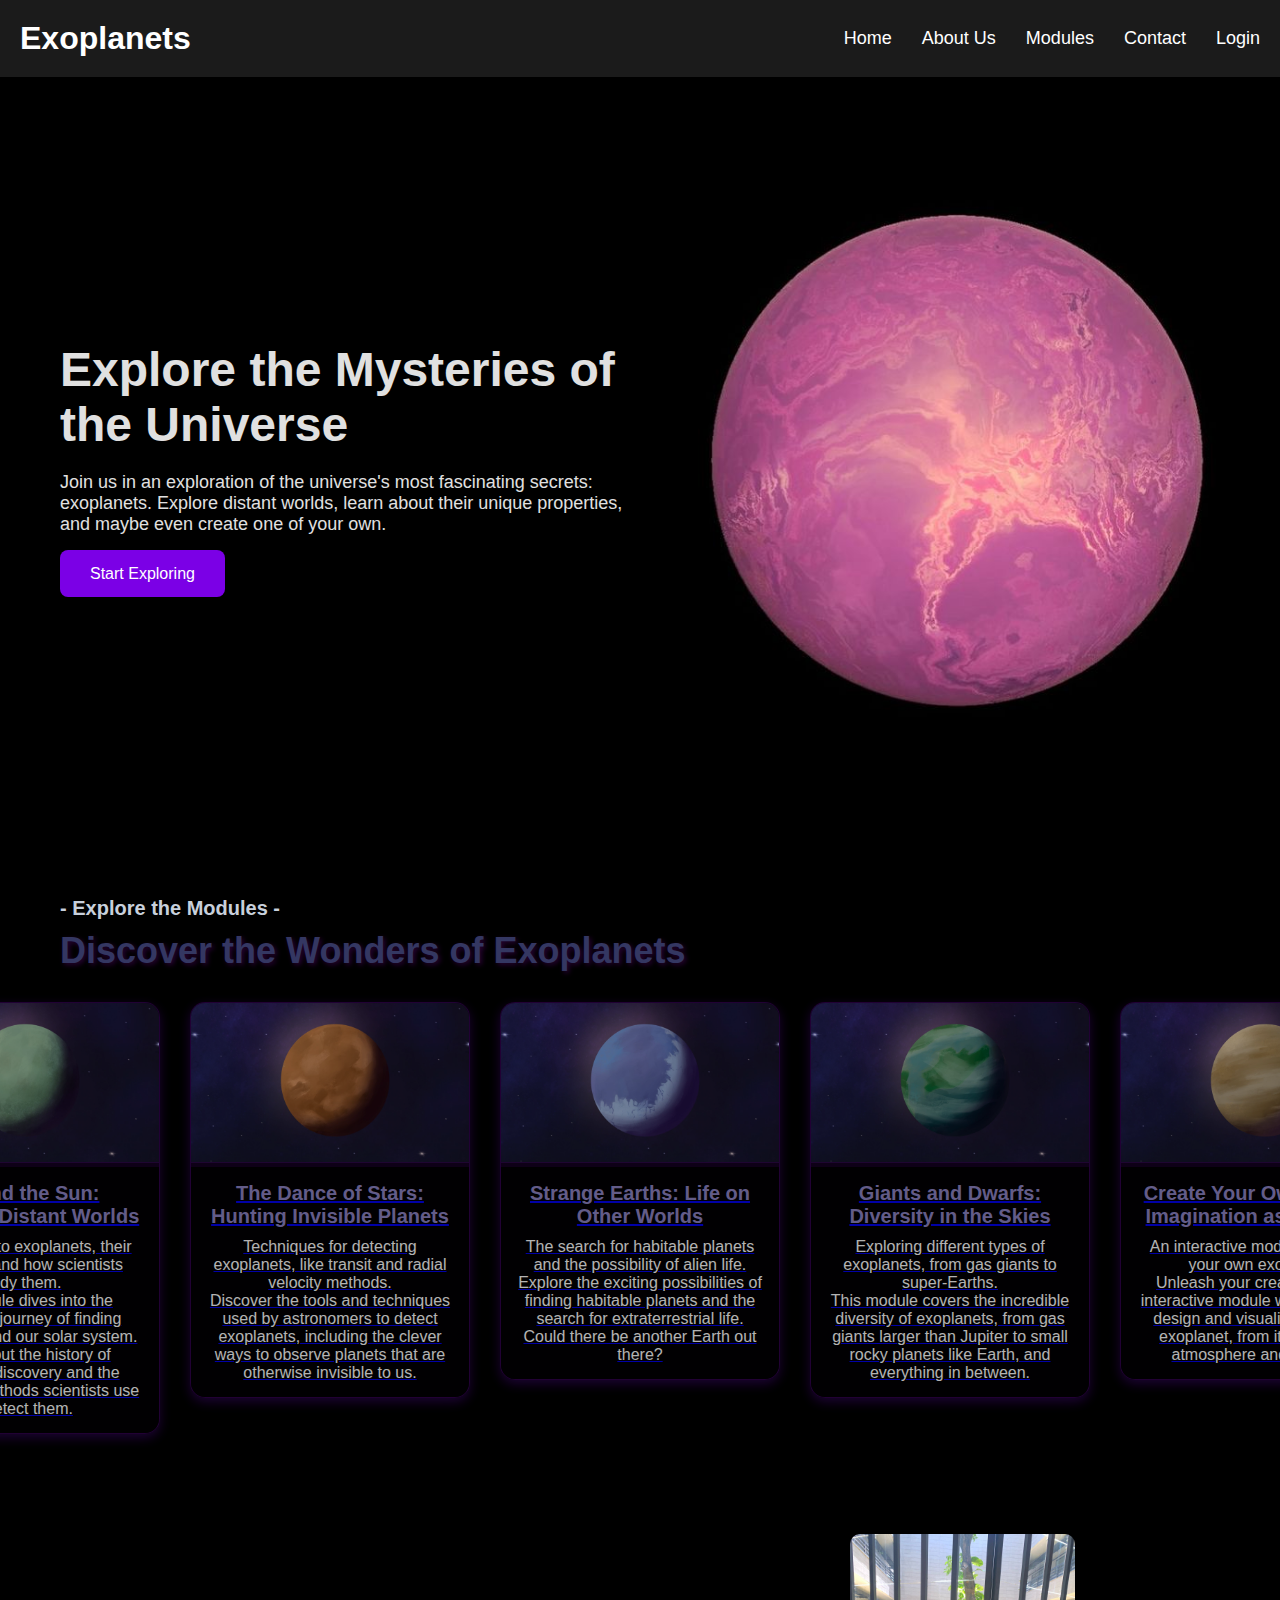
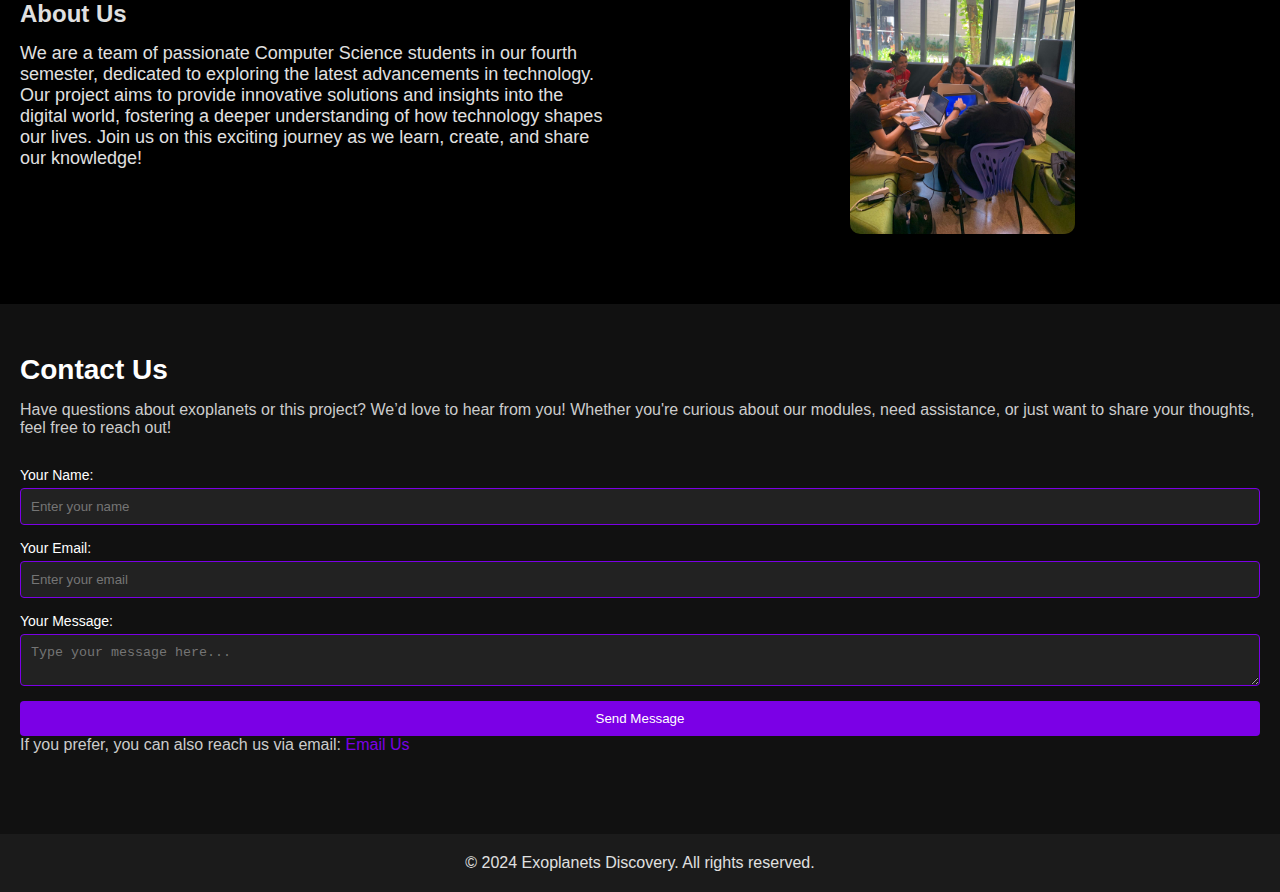
<file: index.html>
<!DOCTYPE html>
<html lang="en">

<head>
    <meta charset="UTF-8">
    <meta http-equiv="X-UA-Compatible" content="IE=edge">
    <meta name="viewport" content="width=device-width, initial-scale=1.0">
    <title>Exoplanets Discovery</title>
    <link rel="stylesheet" href="https://unpkg.com/swiper@8/swiper-bundle.min.css" />
    <link rel="stylesheet" href="css/home.css">
</head>

<body>

    <!-- Cabeçalho -->
    <header class="main-header">
        <div class="logo">
            <h1>Exoplanets</h1>
        </div>
        <nav>
            <ul class="nav-links">
                <li><a href="#hero">Home</a></li>
                <li><a href="about.html">About Us</a></li>
                <li><a href="#planetas">Modules</a></li>
                <li><a href="#contact">Contact</a></li>
                <li><a href="./login.html">Login</a></li>
            </ul>
        </nav>
        <div class="hamburger" onclick="toggleMenu()">
            <span></span>
            <span></span>
            <span></span>
        </div>
    </header>

    <!-- Hero Section -->
    <section class="hero-section" id="hero">
        <div class="container hero-content-wrapper">
            <div class="hero-content">
                <h2>Explore the Mysteries of the Universe</h2>
                <p>    Join us in an exploration of the universe's most fascinating secrets: exoplanets. Explore distant worlds, learn about their unique properties, and maybe even create one of your own.
                </p>
                <a href="#planetas" class="cta-button">Start Exploring</a>
            </div>
            <div class="hero-image">
                <img src="./img/planeta12.jpg" alt="Image of an exoplanet">
            </div>
        </div>
    </section>


    <!-- Modules Section -->
    <section id="planetas">
        <div class="container">
            <h3 class="text-center section-subheading">- Explore the Modules -</h3>
            <h1 class="text-center section-heading">Discover the Wonders of Exoplanets</h1>
        </div>

        <div class="container">
            <div class="modules-wrapper">
                <!-- Primeiro módulo -->
                <div class="swiper-slide tranding-slide">
                    <a href="./module01.html">
                        <div class="tranding-slide-img">
                            <img src="../img/planeta1.jpg" alt="planetas">
                        </div>
                        <div class="tranding-slide-content">
                            <h1 class="modulo_title">Beyond the Sun: Exploring Distant Worlds</h1>
                            <div class="tranding-slide-content-bottom">
                                <span class="modulo_info">Introduction to exoplanets, their discovery, and how scientists study them.</span>
                            </div>
                            <p class="module-summary">This module dives into the fascinating journey of finding planets beyond our solar system. Learn about the history of exoplanet discovery and the innovative methods scientists use to detect them.</p>
                        </div>
                    </a>
                </div>

                <!-- Segundo módulo -->
                <div class="swiper-slide tranding-slide">
                    <a href="./modulo02.html">
                        <div class="tranding-slide-img">
                            <img src="./img/planeta2.jpg" alt="planetas">
                        </div>
                        <div class="tranding-slide-content">
                            <h1 class="modulo_title">The Dance of Stars: Hunting Invisible Planets</h1>
                            <div class="tranding-slide-content-bottom">
                                <span class="modulo_info">Techniques for detecting exoplanets, like transit and radial velocity methods.</span>
                            </div>
                            <p class="module-summary">Discover the tools and techniques used by astronomers to detect exoplanets, including the clever ways to observe planets that are otherwise invisible to us.</p>
                        </div>
                    </a>
                </div>

                <!-- Terceiro módulo -->
                <div class="swiper-slide tranding-slide">
                    <a href="./module03.html">
                        <div class="tranding-slide-img">
                            <img src="../img/planeta3.jpg" alt="planetas">
                        </div>
                        <div class="tranding-slide-content">
                            <h1 class="modulo_title">Strange Earths: Life on Other Worlds</h1>
                            <div class="tranding-slide-content-bottom">
                                <span class="modulo_info">The search for habitable planets and the possibility of alien life.</span>
                            </div>
                            <p class="module-summary">Explore the exciting possibilities of finding habitable planets and the search for extraterrestrial life. Could there be another Earth out there?</p>
                        </div>
                    </a>
                </div>

                <!-- Quarto módulo -->
                <div class="swiper-slide tranding-slide">
                    <a href="./module04.html">
                        <div class="tranding-slide-img">
                            <img src="./img/planeta4.jpg" alt="planetas">
                        </div>
                        <div class="tranding-slide-content">
                            <h1 class="modulo_title">Giants and Dwarfs: Diversity in the Skies</h1>
                            <div class="tranding-slide-content-bottom">
                                <span class="modulo_info">Exploring different types of exoplanets, from gas giants to super-Earths.</span>
                            </div>
                            <p class="module-summary">This module covers the incredible diversity of exoplanets, from gas giants larger than Jupiter to small rocky planets like Earth, and everything in between.</p>
                        </div>
                    </a>
                </div>

                <!-- Quinto módulo -->
                <div class="swiper-slide tranding-slide">
                    <a href="./module05.html">
                        <div class="tranding-slide-img">
                            <img src="./img/planeta5.jpg" alt="planetas">
                        </div>
                        <div class="tranding-slide-content">
                            <h1 class="modulo_title">Create Your Own Planet: Imagination as the Limit</h1>
                            <div class="tranding-slide-content-bottom">
                                <span class="modulo_info">An interactive module to create your own exoplanet.</span>
                            </div>
                            <p class="module-summary">Unleash your creativity in this interactive module where you can design and visualize your own exoplanet, from its size to its atmosphere and beyond.</p>
                        </div>
                    </a>
                </div>
            </div>
        </div>
    </section>

    <!-- About Section -->
    <section id="about" class="about-section">
        <div class="about-content">
            <div class="about-text">
                <h2>About Us</h2>
                <p>We are a team of passionate Computer Science students in our fourth semester, dedicated to exploring the latest advancements in technology. Our project aims to provide innovative solutions and insights into the digital world, fostering a deeper understanding of how technology shapes our lives. Join us on this exciting journey as we learn, create, and share our knowledge!</p>
            </div>
            <div class="about-image">
                <img src="./img/us.jpeg" alt="Exoplanet">
            </div>
        </div>
    </section>
    <!-- Contact Section -->
    <section id="contact" class="contact-section">
        <h2>Contact Us</h2>
        <p>Have questions about exoplanets or this project? We’d love to hear from you! Whether you're curious about our modules, need assistance, or just want to share your thoughts, feel free to reach out!</p>
        
        <form class="contact-form" action="your-server-endpoint" method="POST">
            <label for="name">Your Name:</label>
            <input type="text" id="name" name="name" required placeholder="Enter your name">
            
            <label for="email">Your Email:</label>
            <input type="email" id="email" name="email" required placeholder="Enter your email">
            
            <label for="message">Your Message:</label>
            <textarea id="message" name="message" required placeholder="Type your message here..."></textarea>
            
            <button type="submit" class="submit-button">Send Message</button>
        </form>
        
        <p>If you prefer, you can also reach us via email: <a href="mailto:esthefany.muniz@souunit.com.br" class="contact-link">Email Us</a></p>
    </section>
    
    

    <!-- Rodapé -->
    <footer class="main-footer">
        <p>© 2024 Exoplanets Discovery. All rights reserved.</p>
    </footer>

    <script src="https://unpkg.com/swiper@8/swiper-bundle.min.js"></script>
    <script src="./javascript/home.js"></script>
</body>

</html>
</file>
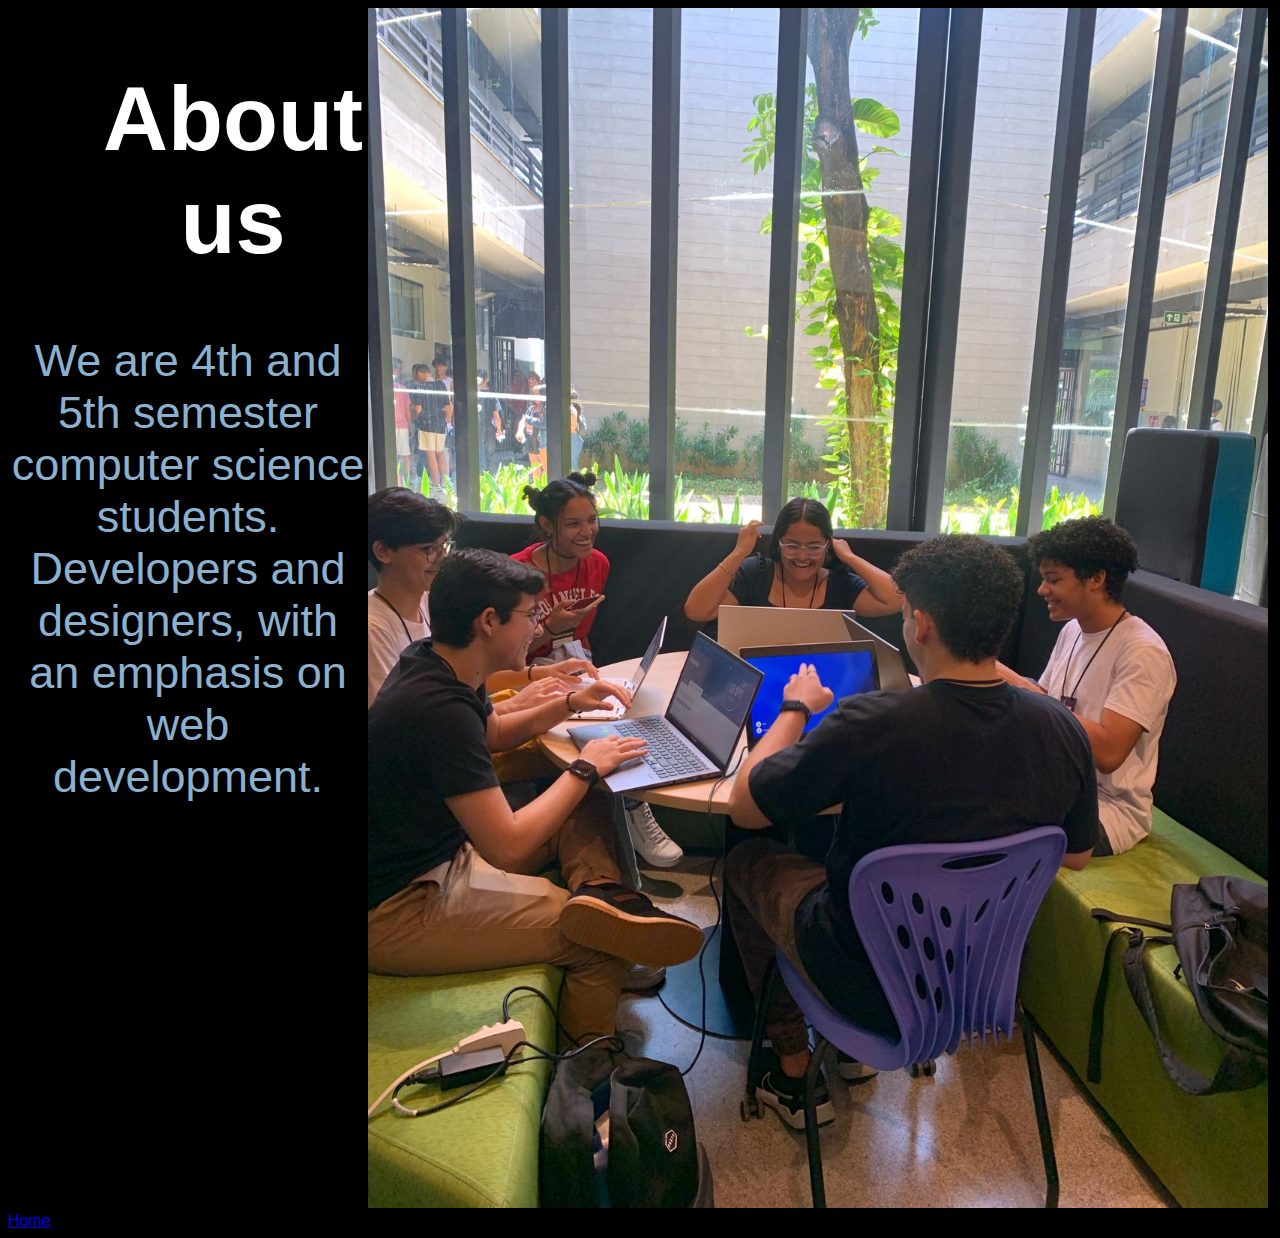
<file: about.html>
<!DOCTYPE html>
<html lang="en">
<head>
    <link rel="icon" href="img/logo.png" type="image/png">
    <meta charset="UTF-8">
    <meta name="viewport" content="width=device-width, initial-scale=1.0">
    <link rel="stylesheet" href="css/about.css">
    <script src="javascript/about.js"></script>
    <title>About us</title>
</head>
<body>
    <div class="main">
        <div class="left">
            <h1>About us</h1>
            <p>
                We are 4th and 5th semester computer science students.     
                Developers and designers, with an emphasis on web development.
            </p>
        </div>
        <div class="right">
            <img src="img/us.jpeg" alt="Our Team">
        </div>
    </div>
    <a href="index.html" class="home-button">
       Home
    </a>
</body>
</html>
</file>
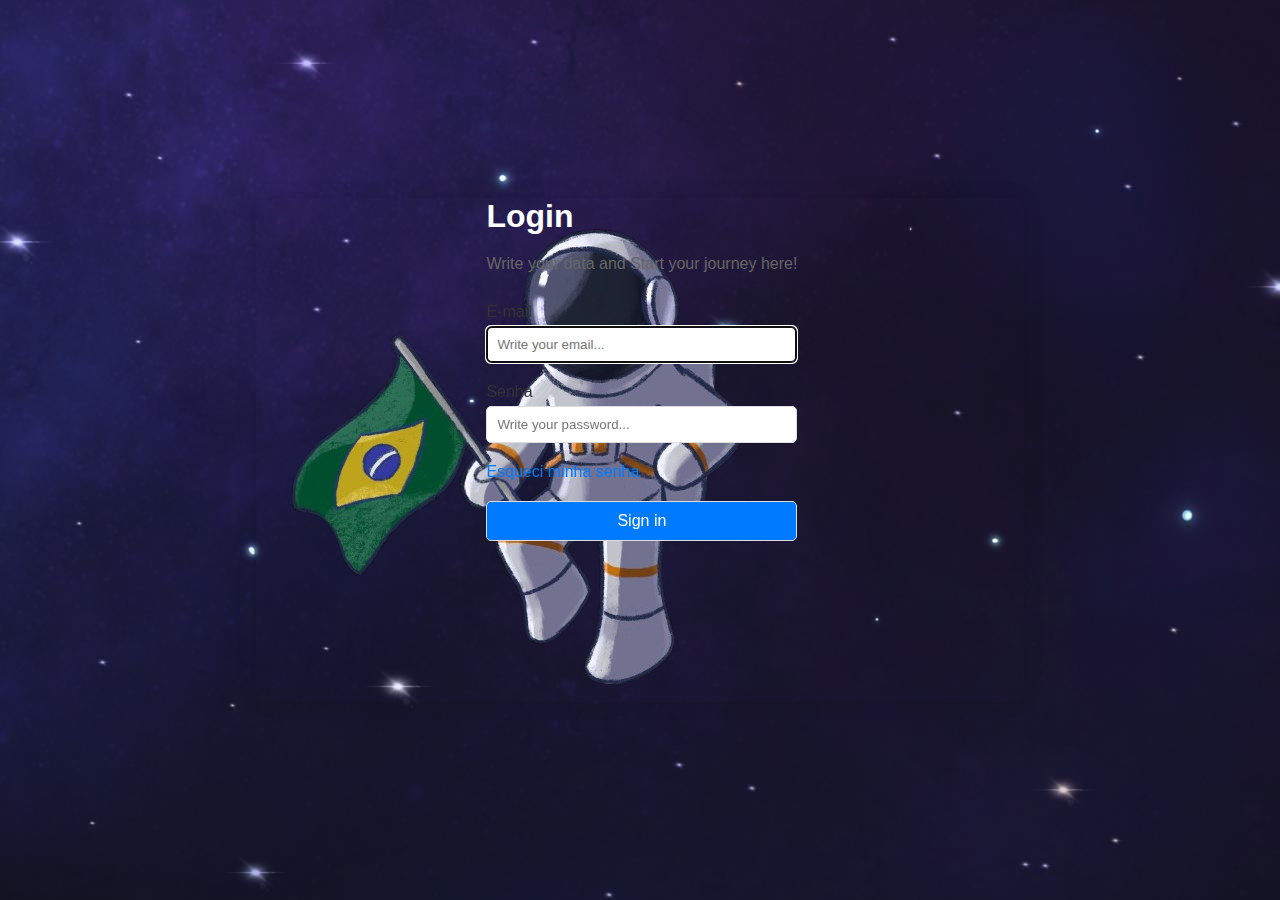
<file: login.html>
<!DOCTYPE html>
<html lang="pt-BR">
<head>
    <meta charset="UTF-8">
    <meta http-equiv="X-UA-Compatible" content="IE=edge">
    <meta name="viewport" content="width=device-width, initial-scale=1.0">
    <title>Login</title>
    <link rel="stylesheet" href="css/login.css"
</head>
<body>
    <div class="page">
        <div class="rigth">
            <img src="img/astronauta.png" alt="">
        </div>
        <div class="left">
            <form method="POST" class="formLogin">
                <h1>Login</h1>
                <p>Write your data and Start your journey here!</p>
                <label for="email">E-mail</label>
                <input type="email" placeholder="Write your email..." autofocus="true" />
                <label for="password">Senha</label>
                <input type="password" placeholder="Write your password...     " />
                <a href="/">Esqueci minha senha</a>
                <input type="submit" value="Sign in" class="btn" />
            </form>
        </div>
    </div>
    
</body>
</html>
</file>
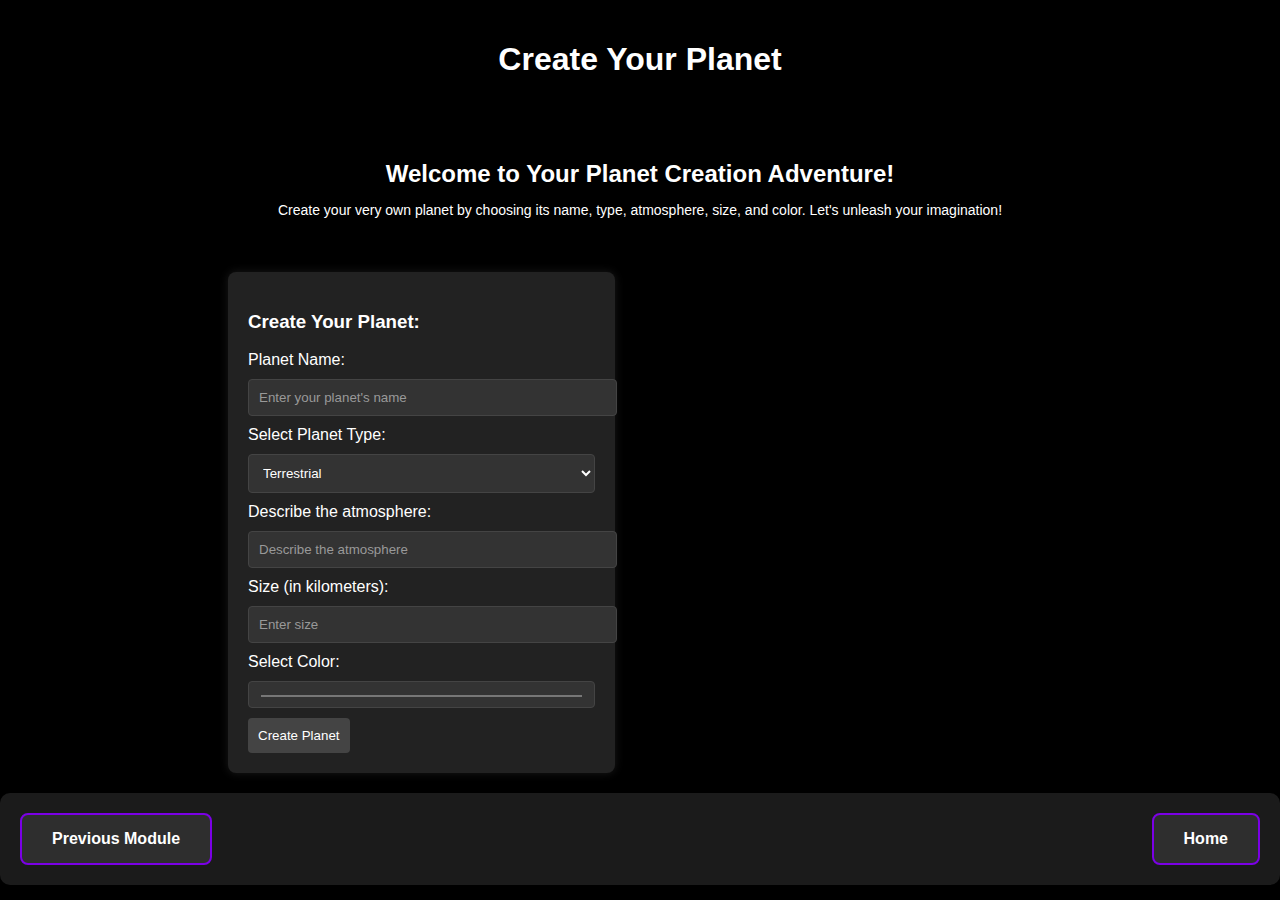
<file: module05.html>
<!DOCTYPE html>
<html lang="en">

<head>
    <meta charset="UTF-8">
    <meta name="viewport" content="width=device-width, initial-scale=1.0">
    <meta http-equiv="X-UA-Compatible" content="IE=edge">
    <title>Create Your Planet</title>
    <link rel="stylesheet" href="css/module05.css">
</head>

<body>
    <header class="header">
        <h1>Create Your Planet</h1>
    </header>
    
    <main class="planet-creation-container">
        <section class="introduction">
            <h2>Welcome to Your Planet Creation Adventure!</h2>
            <p>Create your very own planet by choosing its name, type, atmosphere, size, and color. Let's unleash your imagination!</p>
        </section>

        <div class="content-wrapper">
            <div class="form-section">
                <h3>Create Your Planet:</h3>
                <label for="planetName">Planet Name:</label>
                <input type="text" id="planetName" placeholder="Enter your planet's name">

                <label for="planetType">Select Planet Type:</label>
                <select id="planetType">
                    <option value="terrestrial">Terrestrial</option>
                    <option value="gas_giant">Gas Giant</option>
                    <option value="ice_giant">Ice Giant</option>
                    <option value="super_earth">Super-Earth</option>
                </select>

                <label for="atmosphere">Describe the atmosphere:</label>
                <input type="text" id="atmosphere" placeholder="Describe the atmosphere">

                <label for="size">Size (in kilometers):</label>
                <input type="number" id="size" placeholder="Enter size">

                <label for="color">Select Color:</label>
                <input type="color" id="color" value="#3498db">

                <button id="createButton">Create Planet</button>
            </div>

            <div id="planetDisplay" class="planet-display">
            </div>
        </div>
    </main>

    <div class="module-nav">
        <a href="module04.html" class="prev-module-btn">Previous Module</a>
        <a href="carousel.html" class="next-module-btn">Home</a>
    </div>

    <script src="javascript/module05.js"></script>
</body>

</html>
</file>
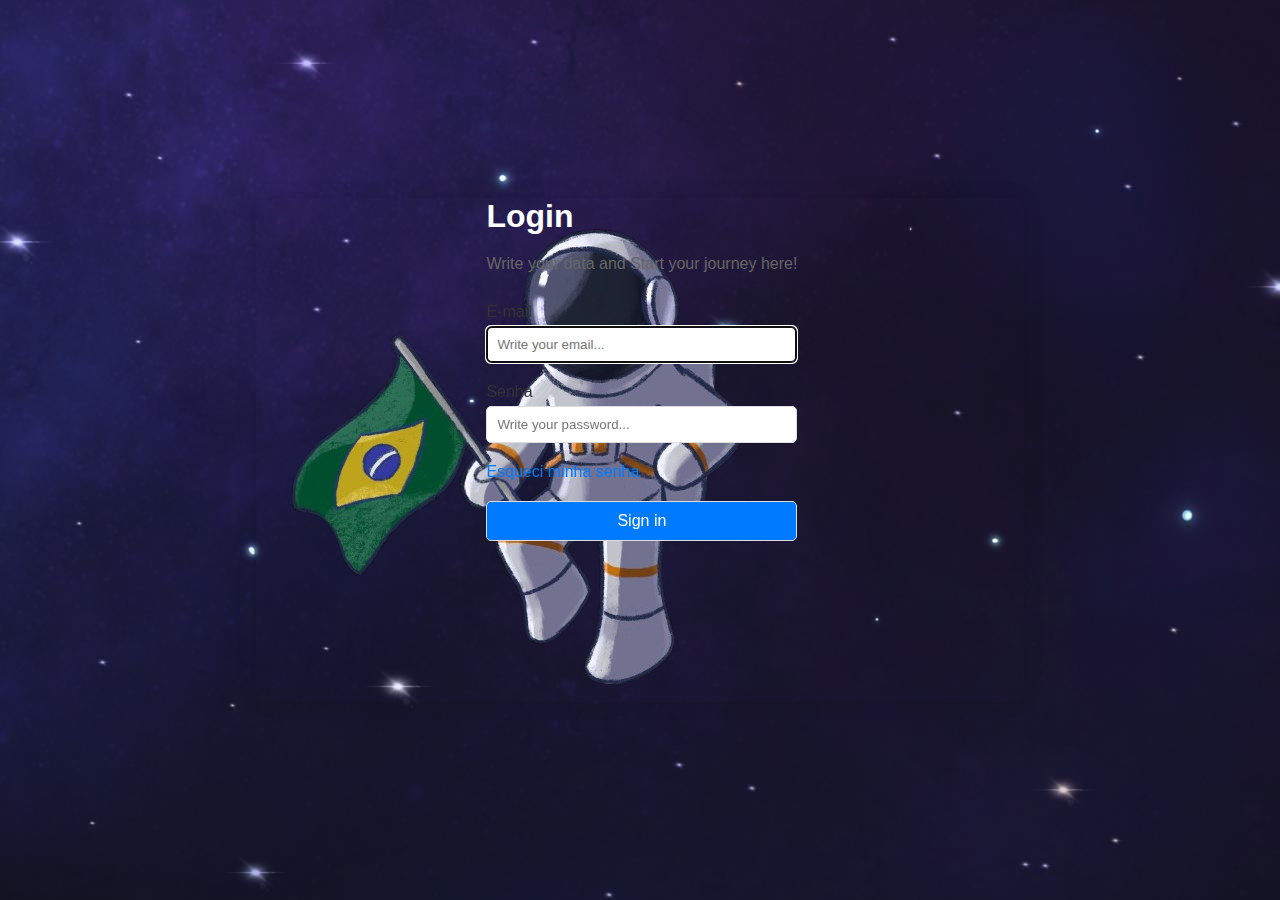
<file: html/login.html>
<!DOCTYPE html>
<html lang="pt-BR">
<head>
    <meta charset="UTF-8">
    <meta http-equiv="X-UA-Compatible" content="IE=edge">
    <meta name="viewport" content="width=device-width, initial-scale=1.0">
    <title>Login</title>
    <link rel="stylesheet" href="../css/login.css"
</head>
<body>
    <div class="page">
        <div class="rigth">
            <img src="../img/astronauta.png" alt="">
        </div>
        <div class="left">
            <form method="POST" class="formLogin">
                <h1>Login</h1>
                <p>Write your data and Start your journey here!</p>
                <label for="email">E-mail</label>
                <input type="email" placeholder="Write your email..." autofocus="true" />
                <label for="password">Senha</label>
                <input type="password" placeholder="Write your password...     " />
                <a href="/">Esqueci minha senha</a>
                <input type="submit" value="Sign in" class="btn" />
            </form>
        </div>
    </div>
    
</body>
</html>
</file>
<file: css/home.css>
* {
    margin: 0;
    padding: 0;
    box-sizing: border-box;
}

body {
    font-family: 'Orbitron', sans-serif;
    background-color: black;
    color: white;
}

.main-header {
    display: flex;
    justify-content: space-between;
    align-items: center;
    background-color: #1b1b1b;
    padding: 20px;
    position: sticky;
    top: 0;
    z-index: 10;
}

.logo h1 {
    color: #fff;
    font-size: 32px;
    font-weight: 900;
}

.nav-links {
    list-style: none;
    display: flex;
    gap: 30px;
}

.nav-links li a {
    color: #fff;
    text-decoration: none;
    font-size: 18px;
    transition: color 0.3s ease;
}

.nav-links li a:hover {
    color: #7b00e6;
}

.hamburger {
    display: none;
    flex-direction: column;
    gap: 5px;
    cursor: pointer;
}

.hamburger span {
    width: 25px;
    height: 3px;
    background-color: #fff;
}

.hero-section {
    background-color: black;
    padding: 100px 20px;
    display: flex;
    justify-content: center;
    align-items: center;
    text-align: left;
}

.hero-content-wrapper {
    display: flex;
    align-items: center;
    justify-content: space-between;
    gap: 50px;
}

.hero-content {
    max-width: 50%;
}

.hero-content h2 {
    font-size: 48px;
    margin-bottom: 20px;
}

.hero-content p {
    font-size: 18px;
    margin-bottom: 30px;
}

.cta-button {
    background-color: #7b00e6;
    color: #fff;
    padding: 15px 30px;
    text-decoration: none;
    border-radius: 8px;
    transition: background-color 0.3s ease;
}

.cta-button:hover {
    background-color: #9a00ff;
}

.hero-image {
    max-width: 45%;
}

.hero-image img {
    width: 100%;
    border-radius: 10px;
}

/* About Section */
.about-section {
    padding: 50px 20px;
}

.about-content {
    display: flex;
    align-items: center;
    justify-content: space-between;
    gap: 30px;
}

.about-text {
    flex: 1;
    padding-right: 20px;
}

.about-text h2 {
    margin-bottom: 15px;
}

.about-text p {
    font-size: 18px;
}

.about-image {
    flex: 1;
    display: flex;
    justify-content: center;
}

.about-image img {
    max-width: 300px; /* Tamanho quadrado definido */
    max-height: 300px;
    border-radius: 10px;
    margin-left: auto;
    margin-right: auto;
    display: block;
    object-fit: cover; /* Mantém a imagem ajustada no quadrado */
}


/* Modulos */
.modules-section {
    padding: 50px 20px;
    background-color: #111;
    text-align: center;
}

.modules-grid {
    display: flex;
    flex-wrap: wrap;
    justify-content: center;
    gap: 30px;
}

.module-card {
    background-color: #222;
    padding: 20px;
    border-radius: 10px;
    width: 300px;
    box-shadow: 0 4px 10px rgba(255, 255, 255, 0.2);
}

.module-card img {
    width: 100%;
    border-radius: 8px;
    margin-bottom: 15px;
}

.module-card h3 {
    font-size: 22px;
    margin-bottom: 10px;
}

.module-card p {
    font-size: 16px;
    margin-bottom: 20px;
}

.module-link {
    color: #7b00e6;
    text-decoration: none;
    font-size: 18px;
    transition: color 0.3s ease;
}

.module-link:hover {
    color: #9a00ff;
}

/* Estilos dos módulos */
.modules-wrapper {
    display: flex;
    justify-content: center;
    align-items: flex-start;
    gap: 10px; /* Reduz o espaço entre os módulos */
}

.swiper-slide {
    position: relative;
    flex: 0 0 auto;
    width: 280px;
    margin: 0 10px; /* Reduz o espaço entre os módulos */
    opacity: 0.7; 
    transition: transform 0.3s ease, opacity 0.3s ease;
    background: rgba(34, 1, 57, 0.6); /* Fundo dos módulos */
    border: 1px solid rgba(56, 2, 88, 0.772); /* Borda mais clara */
    border-radius: 15px;
    box-shadow: 0 4px 12px rgba(80, 9, 143, 0.5);
    overflow: hidden;
}

.swiper-slide:hover {
    transform: scale(1.1); /* Aumenta o módulo ao passar o mouse */
    opacity: 1; /* Aumenta a opacidade ao passar o mouse */
}

.tranding-slide-img {
    border-radius: 10px 10px 0 0;
    overflow: hidden;
}

.tranding-slide-img img {
    width: 100%;
    height: 160px; 
    object-fit: cover;
    border-bottom: 1px solid rgba(98, 26, 157, 0.3); 
}

/* Conteúdo dos módulos */
.tranding-slide-content {
    padding: 15px;
    background: rgba(0, 0, 0, 0.9); /* Fundo mais escuro para o conteúdo */
    border-radius: 0 0 10px 10px;
    color: #FFFFFF; 
    text-align: center;
}

.modulo_title {
    font-size: 20px;
    margin-bottom: 10px;
    color: #8d84c4; 
    font-weight: bold;
}

/* Contato */
.contact-section {
    padding: 50px 20px;
    background-color: #111; 
    margin-top: 20px; 
}

.contact-section h2 {
    font-size: 28px; 
    color: #fff; 
    margin-bottom: 15px; 
    text-align: left; 
}

.contact-section p {
    font-size: 16px; 
    color: #ccc;
    text-align: left; 
    margin-bottom: 30px; 
}

.contact-form {
    display: flex; 
    flex-direction: column; 
}

.contact-form label {
    font-size: 14px;
    color: #fff;
    margin-bottom: 5px; 
}

.contact-form input,
.contact-form textarea {
    padding: 10px; 
    margin-bottom: 15px; 
    border: 1px solid #7b00e6; 
    border-radius: 4px; 
    background-color: #222; 
    color: #fff; 
}

.contact-form textarea {
    resize: vertical; 
}

.submit-button {
    padding: 10px 15px;
    background-color: #7b00e6; 
    color: #fff;
    border: none; 
    border-radius: 4px; 
    cursor: pointer; 
    transition: background-color 0.3s ease; 
}

.submit-button:hover {
    background-color: #9a00ff; 
}

.contact-link {
    color: #7b00e6;
    text-decoration: none; 
}

.contact-link:hover {
    color: #9a00ff; 
}



/* Footer */
.main-footer {
    background-color: #1b1b1b;
    padding: 20px;
    text-align: center;
}

/* Responsividade */
@media (max-width: 768px) {
    .hero-content-wrapper {
        flex-direction: column;
        text-align: center;
    }

    .hero-content {
        max-width: 100%;
        margin-bottom: 20px;
    }

    .hero-image {
        max-width: 80%;
    }

    .about-content {
        flex-direction: column;
        text-align: center;
    }

    .about-text {
        padding-right: 0;
    }

    .nav-links {
        display: none;
        flex-direction: column;
        background-color: #111;
        width: 100%;
        text-align: center;
    }

    .nav-links li {
        margin: 10px 0;
    }

    .hamburger {
        display: flex;
    }
}

body {
    background-color: #000; 
    color: #E0E0E0;
    font-family: Arial, sans-serif;
}

section#planetas {
    padding: 50px 0;
}

.container {
    max-width: 1200px;
    margin: 0 auto;
    padding: 0 20px;
}

h1.section-heading {
    font-size: 36px; 
    color: #343762; 
    margin-bottom: 30px;
    text-shadow: 2px 2px 5px rgba(80, 4, 103, 0.5); 
}

h3.section-subheading {
    font-size: 20px;
    color: #c8d0dc;
    margin-bottom: 10px;
    text-shadow: 1px 1px 3px rgba(176, 196,222,0.5) ;
}
</file>
<file: css/about.css>
body{
    background-color: black;
    font-family: sans-serif;
    width: 100vh;
    height: 100%;
}

.main{
    display: flex;
    top: 0;
    padding: 0;
    width: 100%;

}
h1 {
    padding-left: 10vh;
    width: 30vh;
    text-align: center;
    color: #fff;
    font-size: 10vh;
    text-decoration: none;
    font-weight: 100%;
}
img {
    padding-top : 0;
    margin-top: none;
    top: none;
    margin: none;
    width: 100vh;
}

p{
    margin-top: 5vh;
    color: #8ab1cf;
    text-align: center;
    align-items: center;
    font-size: 5vh;
}
</file>
<file: css/login.css>
* {
    margin: 0;
    padding: 0;
    box-sizing: border-box;
}

body {
    font-family: Arial, sans-serif;
    background-image: url("../img/image.png");
    height: 100vh;
    display: flex;
    justify-content: center;
    align-items: center;
}

.page {
    display: flex;
    width: 60%;
    max-width: 900px;
    border-radius: 10px;
    overflow: hidden;
    box-shadow: 0 0 20px rgba(0, 0, 0, 0.1);
}
.rigth {
    align-items: center;
    width: 30%;
    height: 20%;
}
.left {
    align-items: left;
}

.login-content {
    flex: 1;
    padding: 40px;
}

.image-content {
    flex: 1;
    display: flex;
    justify-content: center;
    align-items: center;
}

.image-content img {
    max-width: 10%;
    max-height: 10%;
    object-fit: cover;
}

.formLogin {
    left: 40%;
    display: flex;
    align-items: left;
    flex-direction:column;
}

.formLogin h1 {
    margin-bottom: 20px;
    color: white;
}

.formLogin p {
    margin-bottom: 30px;
    color: #666;
}

.formLogin label {
    margin-bottom: 5px;
    color: #333;
}

.formLogin input {
    margin-bottom: 20px;
    padding: 10px;
    border: 1px solid #ddd;
    border-radius: 5px;
}

.formLogin a {
    margin-bottom: 20px;
    color: #007bff;
    text-decoration: none;
}

.btn {
    background-color: #007bff;
    color: white;
    border: none;
    padding: 12px;
    border-radius: 5px;
    cursor: pointer;
    font-size: 16px;
    transition: background-color 0.3s ease;
}

.btn:hover {
    background-color: #0056b3;
}

@media (max-width: 768px) {
    .container {
        flex-direction: column;
        width: 95%;
    }

    .image-content {
        order: -1;
    }

    .image-content img {
        max-height: 100px;
    }
}
</file>
<file: css/module05.css>
body {
    font-family: 'Orbitron', sans-serif;
    background-color: black;
    color: white;
    margin: 0;
    padding: 0;
}

.header {
    text-align: center;
    padding: 20px;
}

.planet-creation-container {
    display: flex;
    flex-direction: column;
    align-items: center;
    margin: 20px;
}

.introduction {
    text-align: center;
    margin-bottom: 10px; /* Reduz o espaço abaixo da introdução */
    width: 60%; /* Reduz a largura da introdução */
    padding: 10px;
}

.introduction h2 {
    margin: 10px 0;
}

.introduction p {
    font-size: 14px; /* Tamanho mais compacto para o texto */
}

.content-wrapper {
    display: flex;
    justify-content: center; /* Centraliza a caixa e o planeta */
    align-items: flex-start;
    width: 80%; /* Aumenta um pouco a largura total para centralizar melhor */
    margin: 0 auto; /* Centraliza o wrapper dentro da página */
    padding-top: 20px;
}

.form-section {
    background-color: #222;
    padding: 20px;
    border-radius: 8px;
    box-shadow: 0 0 10px rgba(255, 255, 255, 0.1);
    width: 35%; /* Ligeira redução na largura */
    margin-right: 40px; /* Adiciona espaço entre o formulário e o planeta */
}

input, select {
    width: 100%;
    padding: 10px;
    margin: 10px 0;
    border: 1px solid #444;
    border-radius: 4px;
    background-color: #333;
    color: white;
}

input::placeholder {
    color: #999;
}

button {
    background-color: #444;
    color: white;
    border: none;
    padding: 10px;
    border-radius: 4px;
    cursor: pointer;
}

button:hover {
    background-color: #555;
}

.planet-display {
    text-align: center;
    width: 40%; /* Ajusta a largura da exibição do planeta */
}

.planet {
    margin-top: 20px;
}

.planet-circle {
    width: 200px; /* Tamanho do planeta */
    height: 200px; /* Tamanho do planeta */
    border-radius: 50%;
    margin: 0 auto;
    position: relative;
    box-shadow: 0 0 30px rgba(44, 3, 87, 0.7), 0 0 15px rgba(255, 255, 255, 0.3); /* Mais sombra */
    background: radial-gradient(circle, rgba(255, 255, 255, 0.2) 30%, transparent 70%);
    overflow: hidden;
}

.planet-circle::before {
    content: '';
    position: absolute;
    top: 0;
    left: 0;
    width: 100%;
    height: 100%;
    border-radius: 50%;
    background: rgba(255, 255, 255, 0.1);
    opacity: 0.5;
    animation: rotate 10s linear infinite;
}

.planet-info {
    background-color: #333;
    padding: 10px;
    border-radius: 8px;
    margin-top: 10px;
    box-shadow: 0 0 10px rgba(255, 255, 255, 0.1);
}

.planet-info h2 {
    margin: 0;
}

.planet-info p {
    margin: 5px 0;
}

@keyframes rotate {
    from {
        transform: rotate(0deg);
    }
    to {
        transform: rotate(360deg);
    }
}

.module-nav {
    display: flex;
    justify-content: space-between;
    margin-top: 20px;
    padding: 20px;
    background-color: #1b1b1b;
    border-radius: 10px;
    box-shadow: 0 4px 8px rgba(0, 0, 0, 0.2);
}

.module-nav a {
    display: inline-block;
    padding: 15px 30px;
    text-decoration: none;
    font-family: 'Orbitron', sans-serif;
    font-size: 16px;
    font-weight: 700;
    color: #ffffff;
    background-color: #2e2e2e;
    border: 2px solid #7b00e6;
    border-radius: 8px;
    transition: background-color 0.3s ease, transform 0.3s ease;
}

.module-nav a:hover {
    background-color: #7b00e6;
    transform: scale(1.05);
}

.module-nav a:active {
    transform: scale(0.95);
}
</file>
